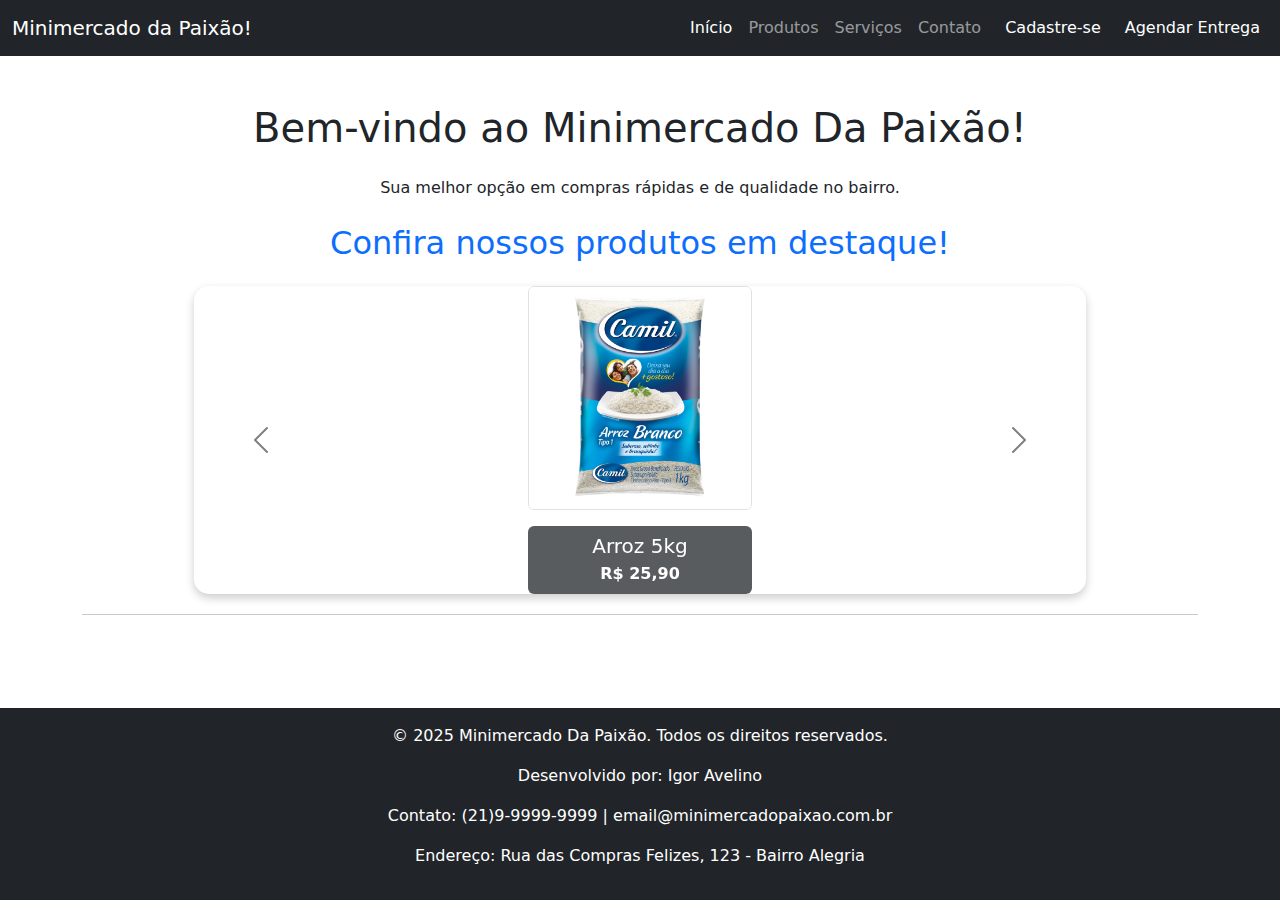
<file: index.html>
<!DOCTYPE html>
<html lang="pt-BR">
  <head>
    <meta charset="UTF-8" />
    <meta name="viewport" content="width=device-width, initial-scale=1.0" />
    <!-- Link para o CSS do Bootstrap -->
    <link
      href="https://cdn.jsdelivr.net/npm/bootstrap@5.3.3/dist/css/bootstrap.min.css"
      rel="stylesheet"
    />
    <!-- Link para o nosso CSS personalizado -->
    <link rel="stylesheet" href="css/style.css" />
    <title>Minimercado Da Paixão</title>
    <script
      src="https://cdn.jsdelivr.net/npm/bootstrap@5.3.3/dist/js/bootstrap.bundle.min.js"
      xintegrity="sha384-YvpcrYf0tY3lHB60NNkmXc5s9fDVZLESaAA55NDzOxhy9GkcIdslK1eN7N6jIeHz"
      crossorigin="anonymous"
      defer
    ></script>
  </head>
  <body>
    <header>
        <nav class="navbar navbar-expand-lg navbar-dark bg-dark">
        <div class="container-fluid">
          <a class="navbar-brand" href="index.html">Minimercado da Paixão!</a>
          <button
            class="navbar-toggler"
            type="button"
            data-bs-toggle="collapse"
            data-bs-target="#navbarNav"
          >
            <span class="navbar-toggler-icon"></span>
          </button>
          <div class="collapse navbar-collapse" id="navbarNav">
            <ul class="navbar-nav ms-auto">
              <li class="nav-item">
                <a class="nav-link active" href="index.html">Início</a>
              </li>
              <li class="nav-item">
                <a class="nav-link" href="produtos.html">Produtos</a>
              </li>
              <li class="nav-item">
                <a class="nav-link" href="servicos.html">Serviços</a>
              </li>
              <li class="nav-item">
                <a class="nav-link" href="contato.html">Contato</a>
              </li>
              <li class="nav-item">
                <a
                  class="nav-link btn btn-primary text-white ms-lg-2 mt-2 mt-lg-0"
                  href="contato.html"
                  >Cadastre-se</a
                >
              </li>
              <li class="nav-item">
                <a
                  class="nav-link btn btn-success text-white ms-lg-2 mt-2 mt-lg-0"
                  href="servicos.html"
                  >Agendar Entrega</a
                >
              </li>
            </ul>
          </div>
        </div>
      </nav>
    </header>

    <main id="inicio">
      <section class="container my-5">
        <h1 class="text-center mb-4">Bem-vindo ao Minimercado Da Paixão!</h1>
        <p class="text-center">
          Sua melhor opção em compras rápidas e de qualidade no bairro.
        </p>
    
      <!-- Carrossel -->
      <a href="produtos.html" class="text-decoration-none">
        <h2 class="text-center my-4">Confira nossos produtos em destaque!</h2>
      <div id="carouselExample" class="carousel slide" data-bs-ride="carousel">
        <div class="carousel-inner text-center">
          <!-- Centraliza texto e conteúdo -->
          <div class="carousel-item active">
            <div class="d-flex flex-column align-items-center">
              <img
                src="images/arroz.jpg"
                class="w-25 border rounded mb-3"
                alt="Arroz"
              />
              <div class="bg-dark bg-opacity-75 rounded p-2 text-white w-25">
                <h5 class="mb-1">Arroz 5kg</h5>
                <p class="mb-0"><strong>R$ 25,90</strong></p>
              </div>
            </div>
          </div>
          <div class="carousel-item">
            <div class="d-flex flex-column align-items-center">
              <img
                src="images/banana-prata.png"
                class="w-25 border rounded mb-3"
                alt="Banana"
              />
              <div class="bg-dark bg-opacity-75 rounded p-2 text-white w-25">
                <h5 class="mb-1">Banana Prata 1kg</h5>
                <p class="mb-0"><strong>R$ 6,99</strong></p>
              </div>
            </div>
          </div>
          <div class="carousel-item">
            <div class="d-flex flex-column align-items-center">
              <img
                src="images/feijao.jpg"
                class="w-25 border rounded mb-3"
                alt="Feijão"
              />
              <div class="bg-dark bg-opacity-75 rounded p-2 text-white w-25">
                <h5 class="mb-1">Feijão Carioca 1kg</h5>
                <p class="mb-0"><strong>R$ 8,50</strong></p>
              </div>
            </div>
          </div>
        </div>
</a>
        <button
          class="carousel-control-prev"
          type="button"
          data-bs-target="#carouselExample"
          data-bs-slide="prev"
        >
          <span class="carousel-control-prev-icon"></span>
        </button>
        <button
          class="carousel-control-next"
          type="button"
          data-bs-target="#carouselExample"
          data-bs-slide="next"
        >
          <span class="carousel-control-next-icon"></span>
        </button>
      </div>

      <hr />
    </main>

    <footer id="contato" class="bg-dark text-white text-center p-3 mt-4">
      <p>&copy; 2025 Minimercado Da Paixão. Todos os direitos reservados.</p>
      <p>Desenvolvido por: Igor Avelino</p>
      <p>Contato: (21)9-9999-9999 | email@minimercadopaixao.com.br</p>
      <p>Endereço: Rua das Compras Felizes, 123 - Bairro Alegria</p>
    </footer>
  </body>
</html>
</file>
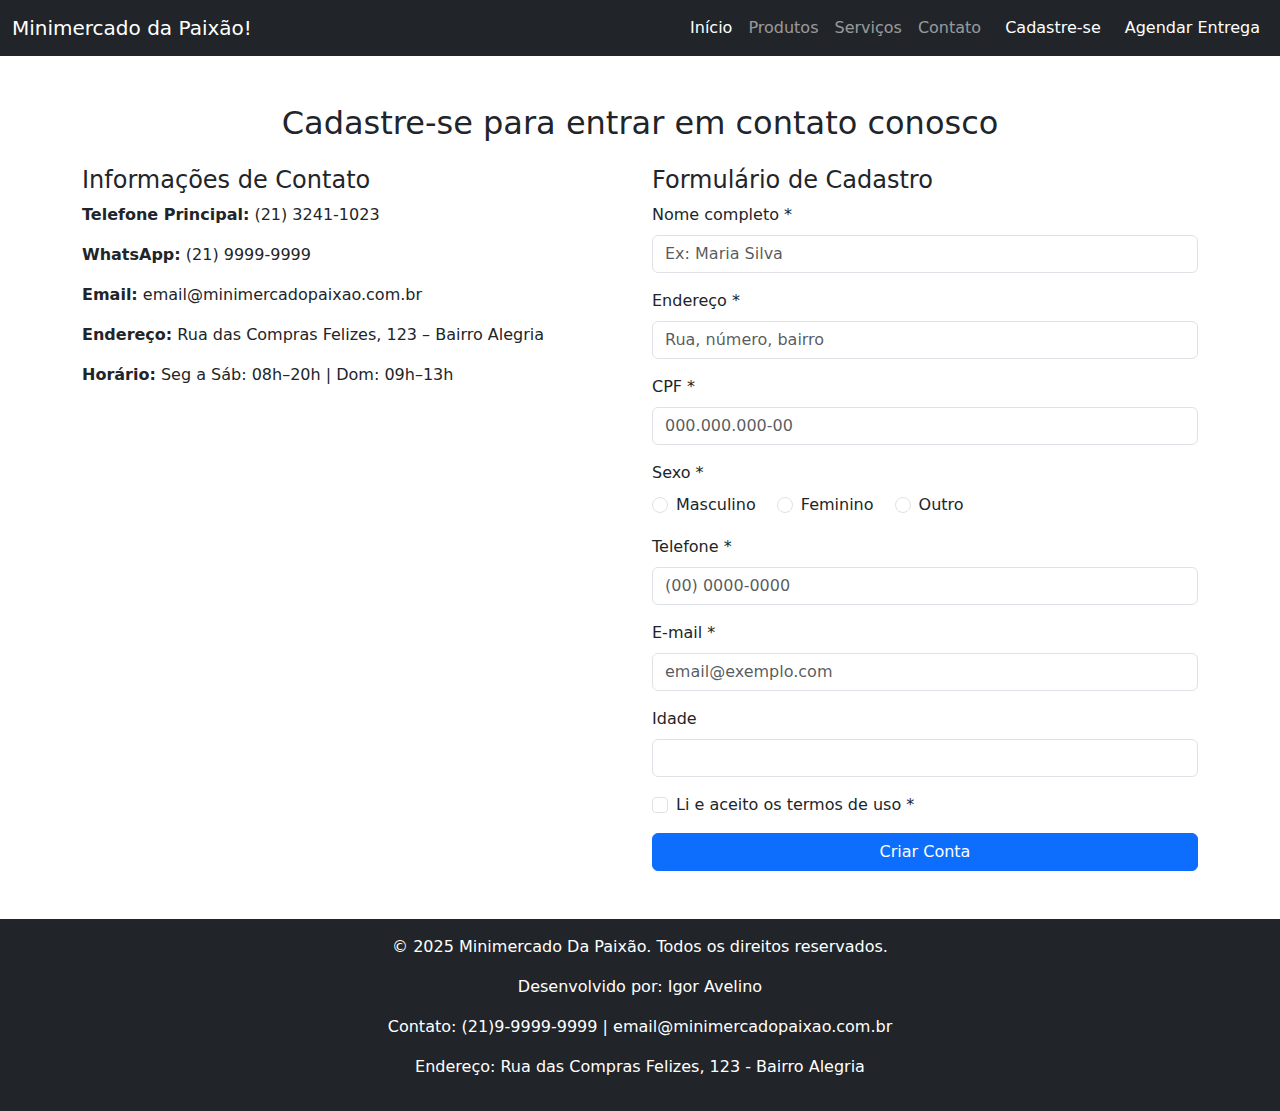
<file: contato.html>
<!DOCTYPE html>
<html lang="pt-BR">
  <head>
    <meta charset="UTF-8" />
    <meta name="viewport" content="width=device-width, initial-scale=1.0" />
    <title>Contato - Minimercado Da Paixão</title>
    <link
      rel="stylesheet"
      href="https://cdn.jsdelivr.net/npm/bootstrap@5.3.3/dist/css/bootstrap.min.css"
    />
    <script src="./js/contato.js" defer></script>
    <script
      src="https://cdn.jsdelivr.net/npm/bootstrap@5.3.3/dist/js/bootstrap.bundle.min.js"
      xintegrity="sha384-YvpcrYf0tY3lHB60NNkmXc5s9fDVZLESaAA55NDzOxhy9GkcIdslK1eN7N6jIeHz"
      crossorigin="anonymous"
      defer
    ></script>
  </head>
  <body>
    <header>
      <nav class="navbar navbar-expand-lg navbar-dark bg-dark">
        <div class="container-fluid">
          <a class="navbar-brand" href="index.html">Minimercado da Paixão!</a>
          <button
            class="navbar-toggler"
            type="button"
            data-bs-toggle="collapse"
            data-bs-target="#navbarNav"
          >
            <span class="navbar-toggler-icon"></span>
          </button>
          <div class="collapse navbar-collapse" id="navbarNav">
            <ul class="navbar-nav ms-auto">
              <li class="nav-item">
                <a class="nav-link active" href="index.html">Início</a>
              </li>
              <li class="nav-item">
                <a class="nav-link" href="produtos.html">Produtos</a>
              </li>
              <li class="nav-item">
                <a class="nav-link" href="servicos.html">Serviços</a>
              </li>
              <li class="nav-item">
                <a class="nav-link" href="contato.html">Contato</a>
              </li>
              <li class="nav-item">
                <a
                  class="nav-link btn btn-primary text-white ms-lg-2 mt-2 mt-lg-0"
                  href="contato.html"
                  >Cadastre-se</a
                >
              </li>
              <li class="nav-item">
                <a
                  class="nav-link btn btn-success text-white ms-lg-2 mt-2 mt-lg-0"
                  href="servicos.html"
                  >Agendar Entrega</a
                >
              </li>
            </ul>
          </div>
        </div>
      </nav>
    </header>

    <main class="container my-5">
      <h2 class="mb-4 text-center">
        Cadastre-se para entrar em contato conosco
      </h2>

      <div class="row">
        <!-- Coluna esquerda: Informações de contato -->
        <div class="col-md-6 mb-4">
          <h4>Informações de Contato</h4>
          <p><strong>Telefone Principal:</strong> (21) 3241-1023</p>
          <p><strong>WhatsApp:</strong> (21) 9999-9999</p>
          <p><strong>Email:</strong> email@minimercadopaixao.com.br</p>
          <p>
            <strong>Endereço:</strong> Rua das Compras Felizes, 123 – Bairro
            Alegria
          </p>
          <p><strong>Horário:</strong> Seg a Sáb: 08h–20h | Dom: 09h–13h</p>
        </div>

        <!-- Coluna direita: Formulário de cadastro -->
        <div class="col-md-6">
          <h4>Formulário de Cadastro</h4>
          <form id="formCadastro">
            <div class="mb-3">
              <label for="nome" class="form-label">Nome completo *</label>
              <input
                type="text"
                class="form-control"
                id="nome"
                placeholder="Ex: Maria Silva"
                required
              />
            </div>

            <div class="mb-3">
              <label for="endereco" class="form-label">Endereço *</label>
              <input
                type="text"
                class="form-control"
                id="endereco"
                placeholder="Rua, número, bairro"
                required
              />
            </div>

            <div class="mb-3">
              <label for="cpf" class="form-label">CPF *</label>
              <input
                type="text"
                class="form-control"
                id="cpf"
                placeholder="000.000.000-00"
                required
                pattern="\d{3}\.?\d{3}\.?\d{3}-?\d{2}"
              />
            </div>

            <div class="mb-3">
              <label class="form-label d-block">Sexo *</label>
              <div class="form-check form-check-inline">
                <input
                  class="form-check-input"
                  type="radio"
                  name="sexo"
                  id="sexoMasculino"
                  value="Masculino"
                  required
                />
                <label class="form-check-label" for="sexoMasculino"
                  >Masculino</label
                >
              </div>
              <div class="form-check form-check-inline">
                <input
                  class="form-check-input"
                  type="radio"
                  name="sexo"
                  id="sexoFeminino"
                  value="Feminino"
                  required
                />
                <label class="form-check-label" for="sexoFeminino"
                  >Feminino</label
                >
              </div>
              <div class="form-check form-check-inline">
                <input
                  class="form-check-input"
                  type="radio"
                  name="sexo"
                  id="sexoOutro"
                  value="Outro"
                  required
                />
                <label class="form-check-label" for="sexoOutro">Outro</label>
              </div>
            </div>

            <div class="mb-3">
              <label for="telefone" class="form-label">Telefone *</label>
              <input
                type="tel"
                class="form-control"
                id="telefone"
                placeholder="(00) 0000-0000"
                required
              />
            </div>

            <div class="mb-3">
              <label for="email" class="form-label">E-mail *</label>
              <input
                type="email"
                class="form-control"
                id="email"
                placeholder="email@exemplo.com"
                required
              />
            </div>

            <div class="mb-3">
              <label for="idade" class="form-label">Idade</label>
              <input
                type="number"
                class="form-control"
                id="idade"
                min="0"
                max="120"
              />
            </div>

            <div class="mb-3 form-check">
              <input
                type="checkbox"
                class="form-check-input"
                id="termos"
                required
              />
              <label class="form-check-label" for="termos">
                Li e aceito os termos de uso *
              </label>
            </div>

            <button type="submit" class="btn btn-primary w-100">
              Criar Conta
            </button>
          </form>
        </div>
      </div>
    </main>

    <footer id="contato" class="bg-dark text-white text-center p-3 mt-4">
      <p>&copy; 2025 Minimercado Da Paixão. Todos os direitos reservados.</p>
      <p>Desenvolvido por: Igor Avelino</p>
      <p>Contato: (21)9-9999-9999 | email@minimercadopaixao.com.br</p>
      <p>Endereço: Rua das Compras Felizes, 123 - Bairro Alegria</p>
    </footer>
    <!-- JS separado -->
   
  </body>
</html>
</file>
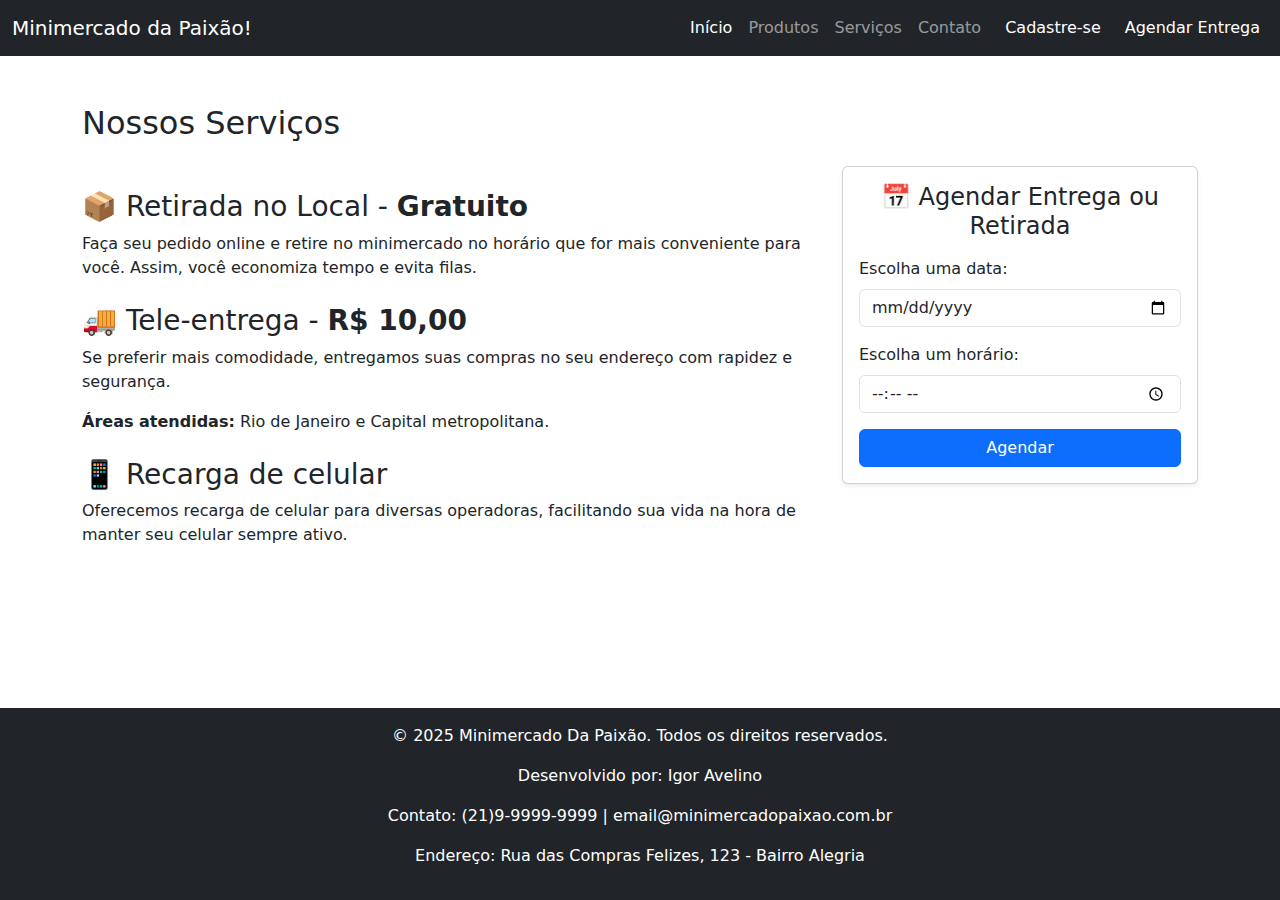
<file: servicos.html>
<!DOCTYPE html>
<html lang="en">
  <head>
    <meta charset="UTF-8" />
    <meta name="viewport" content="width=device-width, initial-scale=1.0" />
    <title>Serviços</title>
    <link
      href="https://cdn.jsdelivr.net/npm/bootstrap@5.3.3/dist/css/bootstrap.min.css"
      rel="stylesheet"
    />
    <link rel="stylesheet" href="./css/servicos.css" />
    <script src="./js/servicos.js" defer></script>
  </head>
  <body>
    <header>
      <nav class="navbar navbar-expand-lg navbar-dark bg-dark">
        <div class="container-fluid">
          <a class="navbar-brand" href="index.html">Minimercado da Paixão!</a>
          <button
            class="navbar-toggler"
            type="button"
            data-bs-toggle="collapse"
            data-bs-target="#navbarNav"
          >
            <span class="navbar-toggler-icon"></span>
          </button>
          <div class="collapse navbar-collapse" id="navbarNav">
            <ul class="navbar-nav ms-auto">
              <li class="nav-item">
                <a class="nav-link active" href="index.html">Início</a>
              </li>
              <li class="nav-item">
                <a class="nav-link" href="produtos.html">Produtos</a>
              </li>
              <li class="nav-item">
                <a class="nav-link" href="servicos.html">Serviços</a>
              </li>
              <li class="nav-item">
                <a class="nav-link" href="contato.html">Contato</a>
              </li>
              <li class="nav-item">
                <a
                  class="nav-link btn btn-primary text-white ms-lg-2 mt-2 mt-lg-0"
                  href="contato.html"
                  >Cadastre-se</a
                >
              </li>
              <li class="nav-item">
                <a
                  class="nav-link btn btn-success text-white ms-lg-2 mt-2 mt-lg-0"
                  href="servicos.html"
                  >Agendar Entrega</a
                >
              </li>
            </ul>
          </div>
        </div>
      </nav>
    </header>
    <main>
      <section id="servicos" class="container my-5">
        <h2 class="mb-4">Nossos Serviços</h2>

        <div class="row">
          <!-- Coluna de serviços -->
          <div class="col-md-8">
            <section class="my-4">
              <h3>📦 Retirada no Local - <strong>Gratuito</strong></h3>
              <p>
                Faça seu pedido online e retire no minimercado no horário que
                for mais conveniente para você. Assim, você economiza tempo e
                evita filas.
              </p>
            </section>

            <section class="my-4">
              <h3>🚚 Tele-entrega - <strong>R$ 10,00</strong></h3>
              <p>
                Se preferir mais comodidade, entregamos suas compras no seu
                endereço com rapidez e segurança.
              </p>
              <p>
                <strong>Áreas atendidas:</strong> Rio de Janeiro e Capital
                metropolitana.
              </p>
            </section>

            <section class="my-4">
              <h3>📱 Recarga de celular</h3>
              <p>
                Oferecemos recarga de celular para diversas operadoras,
                facilitando sua vida na hora de manter seu celular sempre ativo.
              </p>
            </section>
          </div>

          <!-- Coluna de agendamento -->
          <div class="col-md-4">
            <div class="card shadow-sm p-3">
              <h4 class="mb-3 text-center">📅 Agendar Entrega ou Retirada</h4>

              <label for="data" class="form-label">Escolha uma data:</label>
              <input type="date" id="data" class="form-control mb-3" />

              <label for="hora" class="form-label">Escolha um horário:</label>
              <input type="time" id="hora" class="form-control mb-3" />

              <button class="btn btn-primary w-100" onclick="agendar()">
                Agendar
              </button>
            </div>
          </div>
        </div>
      </section>
    </main>
    <footer id="contato" class="bg-dark text-white text-center p-3 mt-4">
      <p>&copy; 2025 Minimercado Da Paixão. Todos os direitos reservados.</p>
      <p>Desenvolvido por: Igor Avelino</p>
      <p>Contato: (21)9-9999-9999 | email@minimercadopaixao.com.br</p>
      <p>Endereço: Rua das Compras Felizes, 123 - Bairro Alegria</p>
    </footer>
  </body>
</html>
</file>
<file: css/style.css>
/* /* Estiliza o carrossel */
.carousel {
    max-width: 80%; /* Ajusta a largura do carrossel */
    margin: 20px auto; /* Centraliza na tela */
    border-radius: 15px; /* Bordas arredondadas */
    overflow: hidden; /* Mantém a borda arredondada no carrossel */
    box-shadow: 0px 4px 10px rgba(0, 0, 0, 0.2); /* Sombra para destaque */
}

footer {
    background-color: #343a40;
    color: white;
    text-align: center;
    padding: 15px;
    margin-top: auto;
}

li {
    list-style: none; /* Remove os marcadores da lista */
    color: #ffffff; /* Cor do texto */
}

body {
  display: flex;
  flex-direction: column;
  min-height: 100vh;
}

main {
  flex: 1;
}

.carousel-control-prev-icon,
.carousel-control-next-icon {
  filter: invert(1); /* Inverte as cores dos ícones de controle do carrossel para ter contraste no fundo branco*/
}
</file>
<file: css/servicos.css>
body {
  display: flex;
  flex-direction: column;
  min-height: 100vh;
}

main {
  flex: 1;
}
</file>
